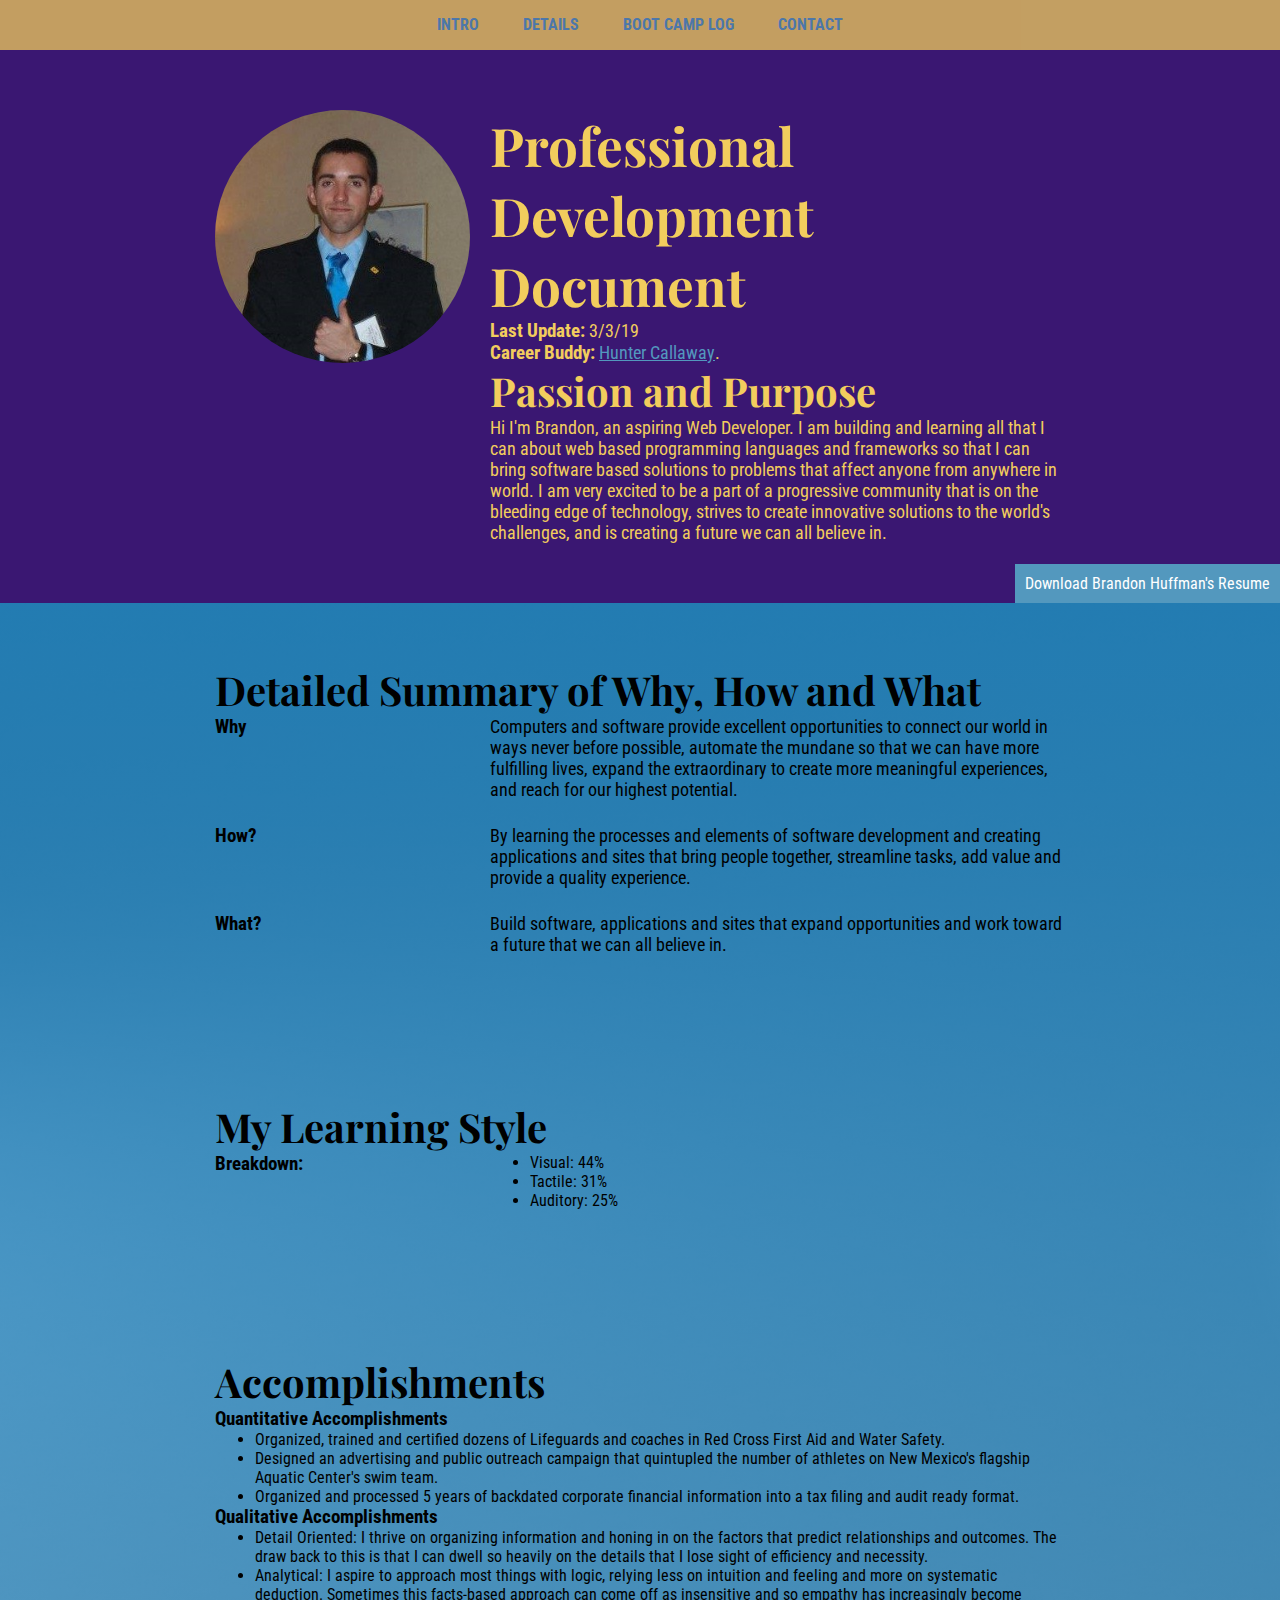
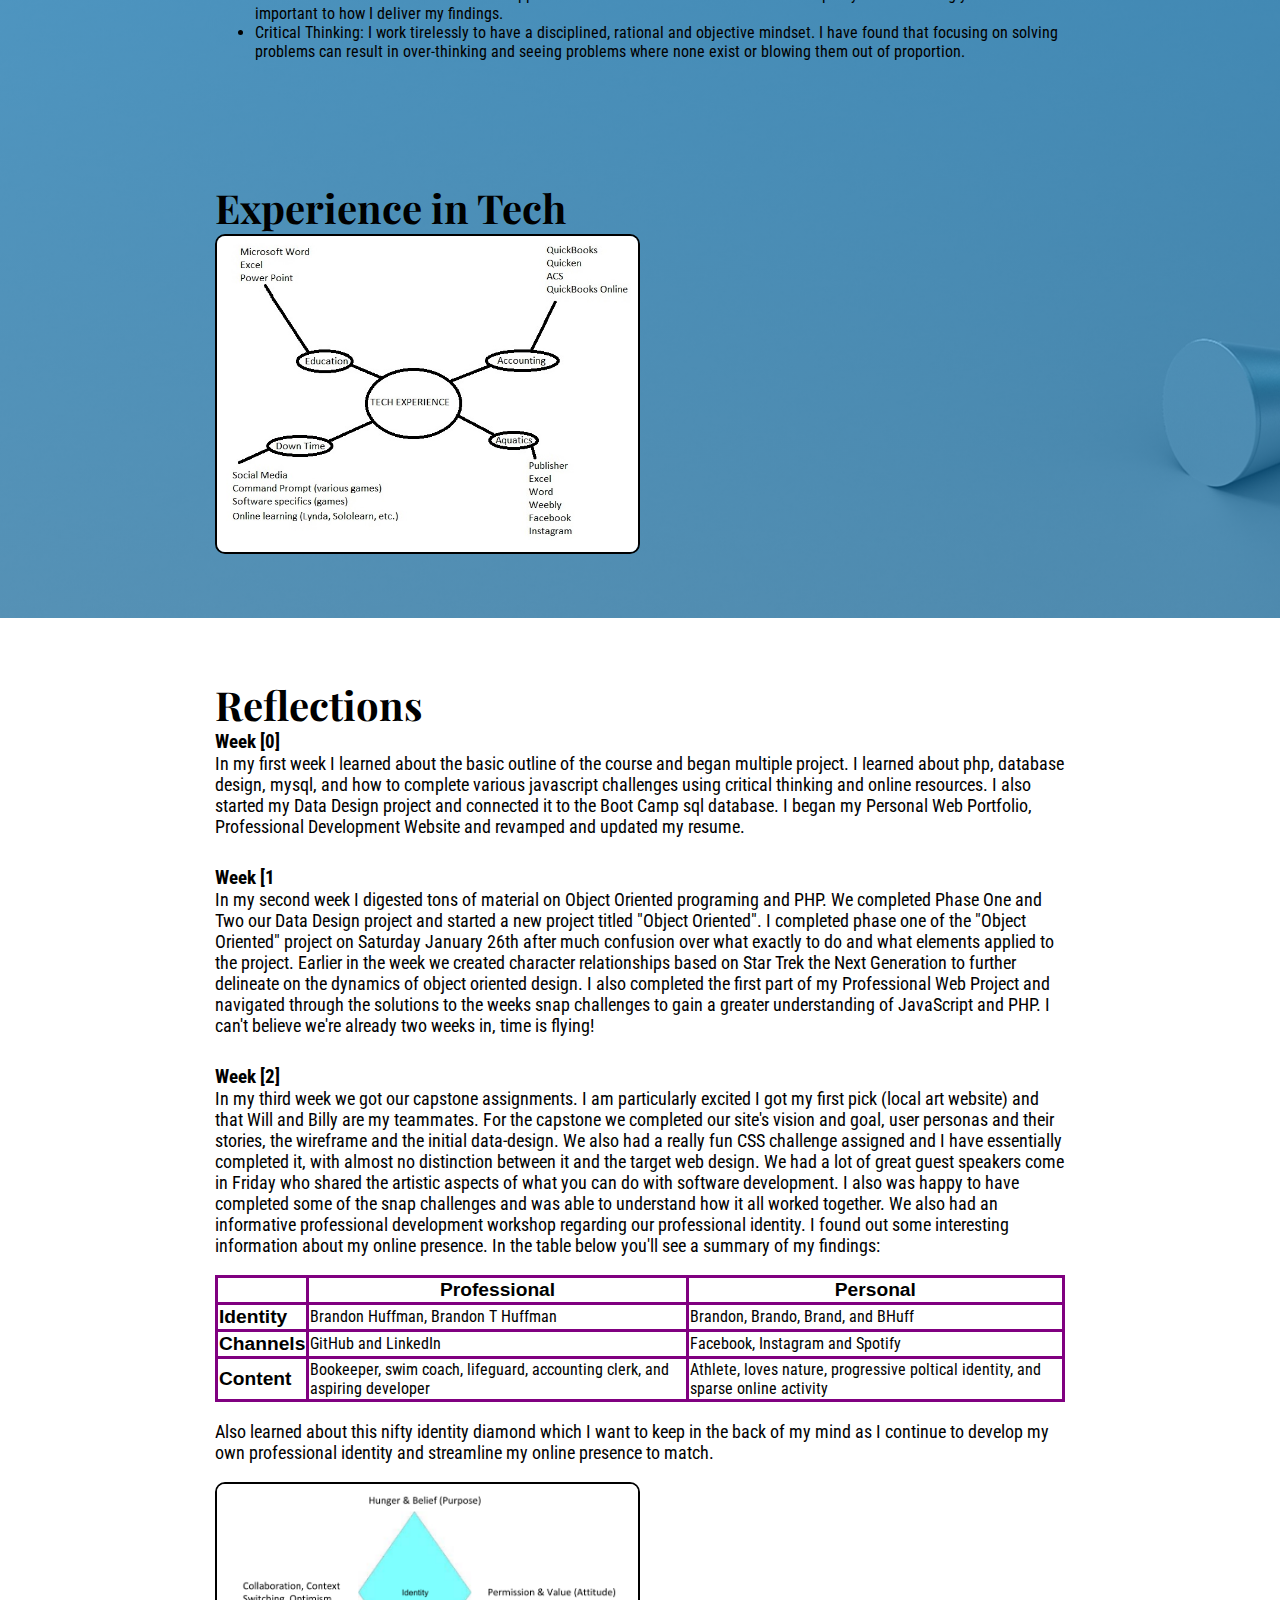
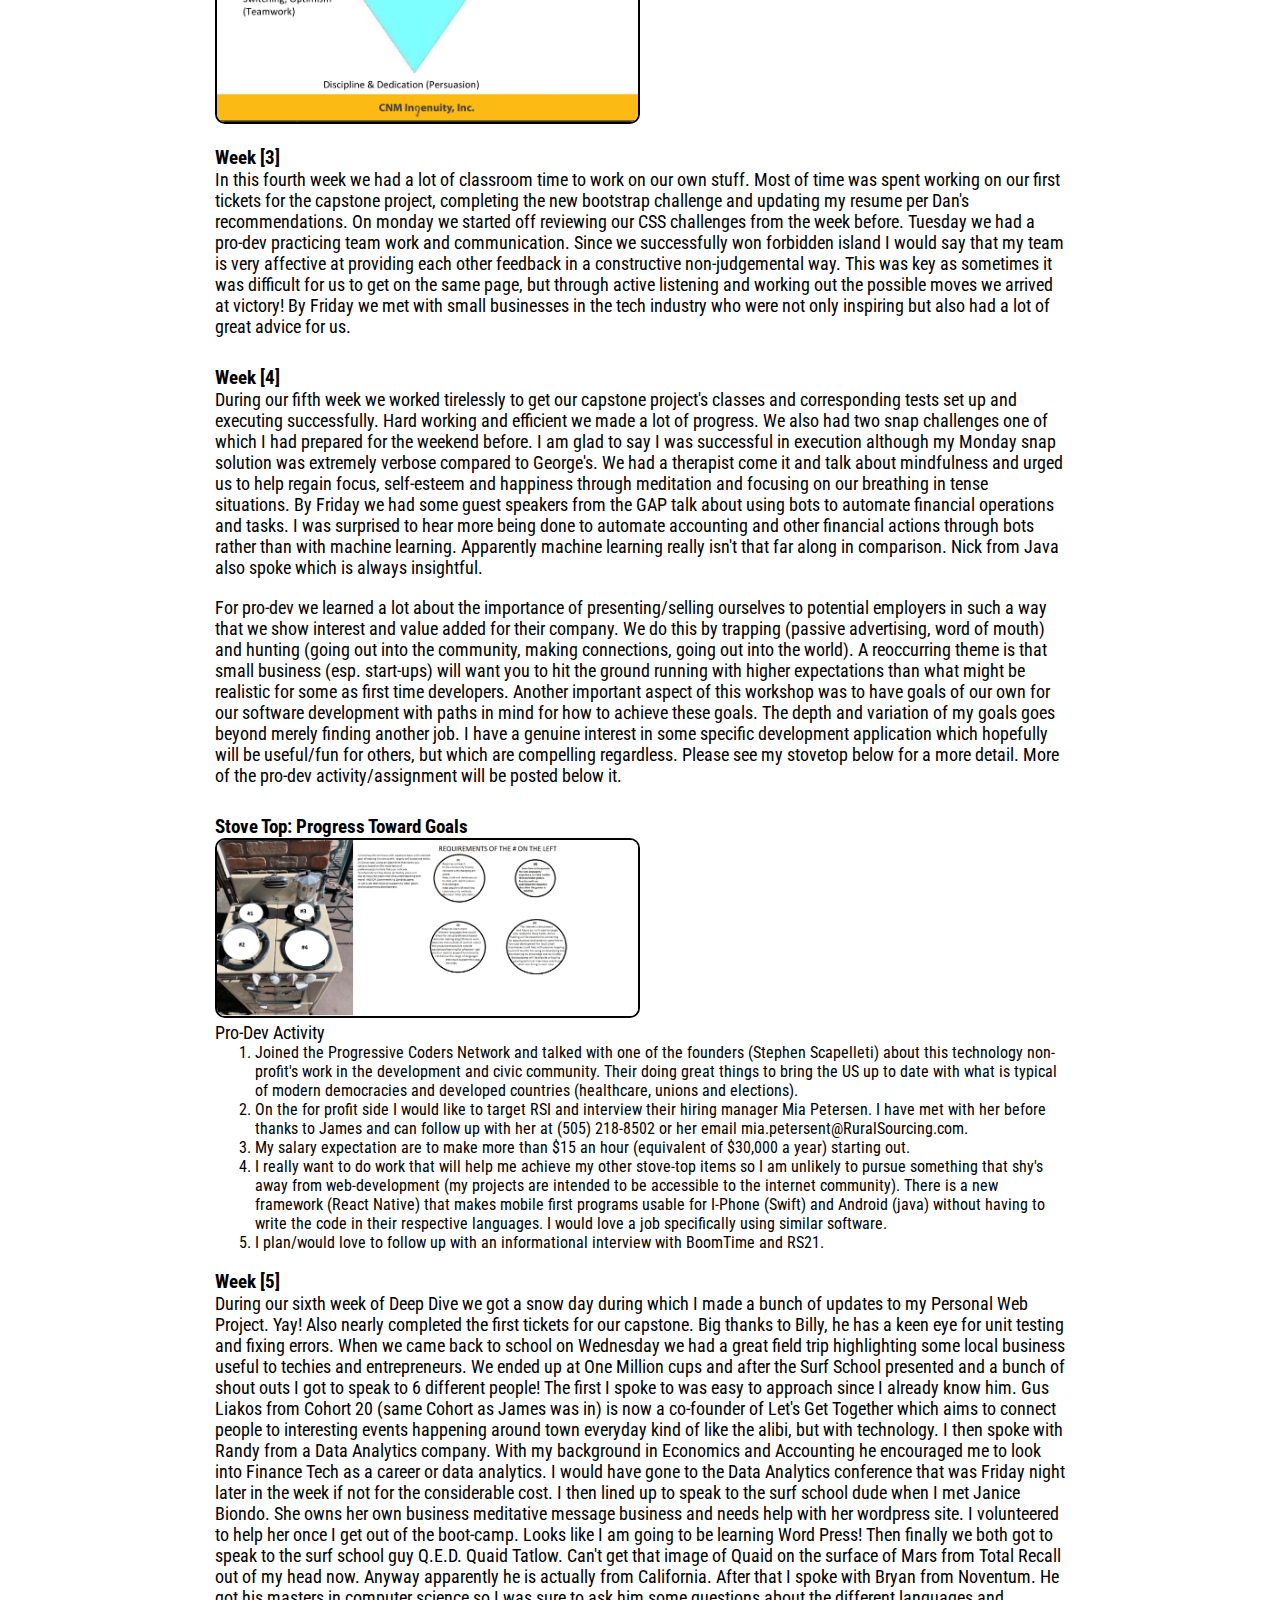
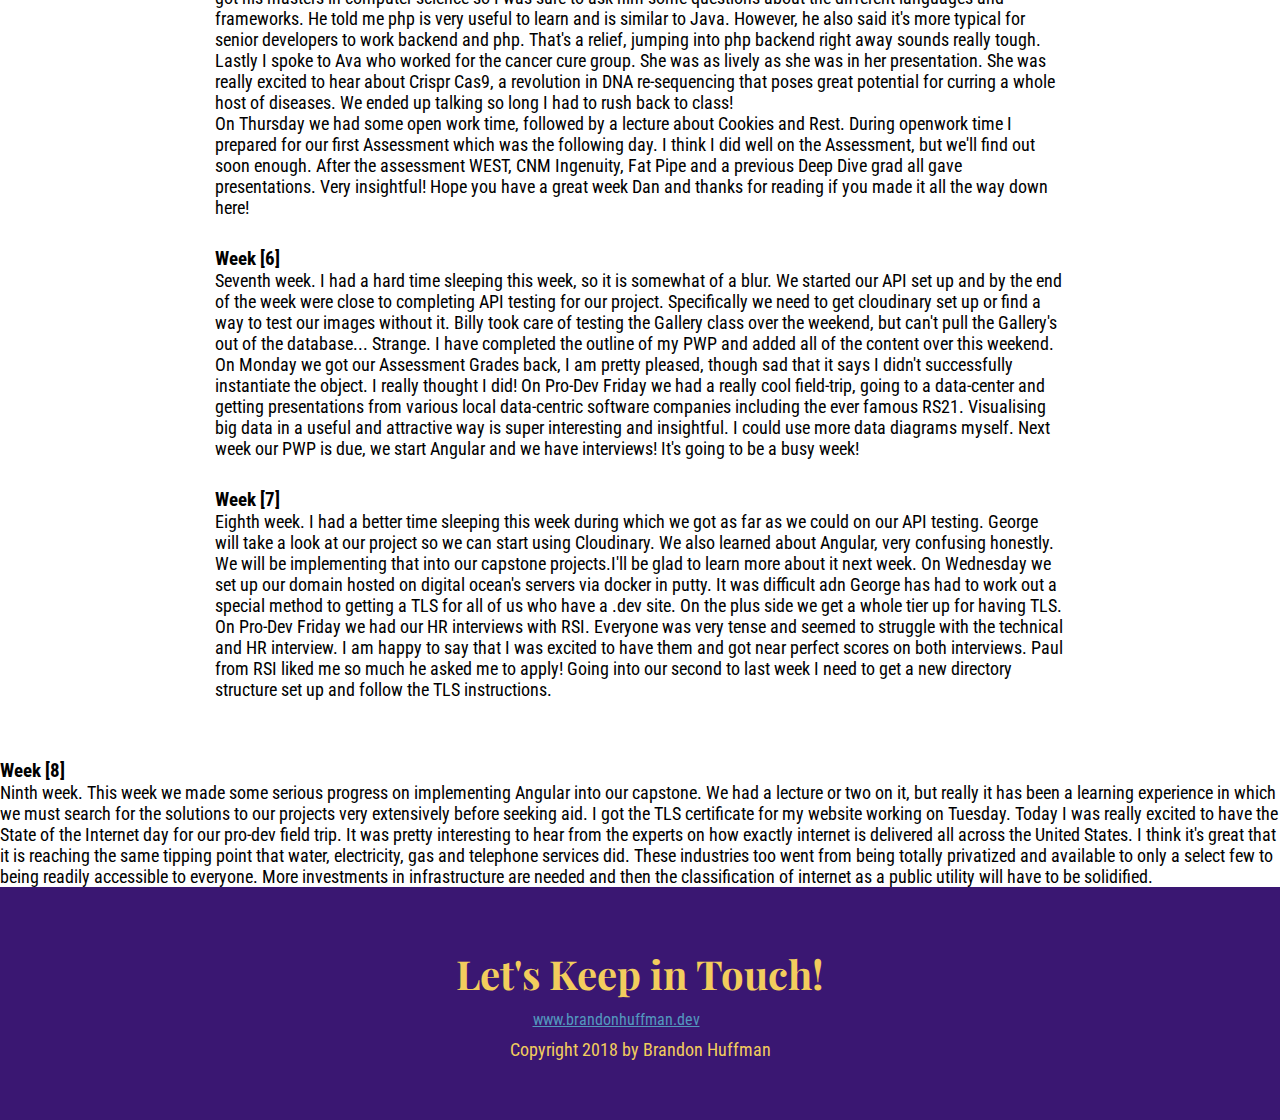
<file: first-site/index.html>
<!DOCTYPE html>
<html lang="en">
	<head>
		<link rel="stylesheet" href="https://use.fontawesome.com/releases/v5.5.0/css/all.css" integrity="sha384-B4dIYHKNBt8Bc12p+WXckhzcICo0wtJAoU8YZTY5qE0Id1GSseTk6S+L3BlXeVIU" crossorigin="anonymous">
		<meta charset="UTF-8">
		<meta name="viewport" content="width=device-width, initial-scale=1.0">
		<title>Brandon Huffman | Professional Development Document</title>
		<link href="https://fonts.googleapis.com/css?family=Playfair+Display|Roboto+Condensed" rel="stylesheet">
		<link rel="stylesheet" href="css/style.css">
		<script defer src="js/script.js"></script>
	</head>
	<body>
		<!-- // Intro -->
		<header id="about" role="banner">
			<nav class="fixed-nav-bar" role="navigation">
				<a href="#about">Intro</a>
				<a href="#details">Details</a>
				<a href="#reflections">Boot Camp Log</a>
				<a href="#contact">Contact</a>
			</nav>
			<div class="content-wrap">
				<img class="profile-img col-narrow" src="images/resume-pic.png" alt="Brandon Huffman">
				<div class="col-wide">
					<h1 class="inline-text">Professional Development Document</h1>
					<br/>
					<h3>Last Update:</h3><p> 3/3/19</p>
					<br/>
					<h3>Career Buddy: </h3><p><a href="https://bootcamp-coders.cnm.edu/~jcallaway3/esl-teacher-promo/public_html/"> Hunter Callaway</a>.</p>
					<br/>
					<h2>Passion and Purpose </h2>
					<br/>
					<p class="about-me">Hi I'm Brandon, an aspiring Web Developer. I am building and learning all that I can about web based
						programming languages and frameworks so that I can bring software based solutions to problems that affect
						anyone from anywhere in world. I am very excited to be a part of a progressive community that is on the
						bleeding edge of technology, strives to create innovative solutions to the world's challenges, and is creating
						a future we can all believe in. </p>
				</div>
			</div>
			<a href="brandon-huffman-resume-7.pdf" class="btn download" download>Download Brandon Huffman's Resume</a>
		</header>

		<main role="main">
			<div class="image-bg">
				<section id="details">
					<div class="content-wrap"><h2>Detailed Summary of Why, How and What </h2>
						<div class="col-narrow">
							<h3>Why</h3>
						</div>
						<div class="col-wide job-description">
							<p>Computers and software provide excellent opportunities to connect our world in ways never before possible,
								automate the mundane so that we can have more fulfilling lives, expand the extraordinary to create more
								meaningful experiences, and reach for our highest potential.</p>
						</div>
						<div class="col-narrow">
							<h3>How?</h3>
						</div>
						<div class="col-wide job-description">
							<p>By learning the processes and elements of software development and creating applications and
								sites that bring people together, streamline tasks, add value and provide a quality experience. </p>
						</div>
						<div class="col-narrow">
							<h3>What?</h3>
						</div>
						<div class="col-wide job-description">
							<p>Build software, applications and sites that expand opportunities and work toward a future that we can
								all believe in.</p>
						</div>
					</div>
					<div class="content-wrap"><h2>My Learning Style </h2>
						<div class="col-narrow">
							<h3>Breakdown:</h3>
						</div>
						<div class="col-wide job-description">
							<ul>
								<li>Visual: <span id="visual"></span>&#37;</li>
								<li>Tactile: <span id="tactile"></span>&#37;</li>
								<li>Auditory: <span id="auditory"></span>&#37;</li>
							</ul>
						</div>
					</div>
				</section>
				<!-- Accomplishments -->
				<section class="accomplishments">
					<div class="content-wrap"><h2>Accomplishments</h2>
						<h3>Quantitative Accomplishments</h3>
						<ul>
							<li>Organized, trained and certified dozens of Lifeguards and coaches in Red Cross First Aid and Water
								Safety.
							</li>
							<li>Designed an advertising and public outreach campaign that quintupled the number of athletes on New Mexico's
								flagship Aquatic Center's swim team.
							</li>
							<li>Organized and processed 5 years of backdated corporate financial information into a tax filing and audit
								ready format.
							</li>
						</ul>
						<h3>Qualitative Accomplishments</h3>
						<ul>
							<li> Detail Oriented: I thrive on organizing information and honing in on the factors that predict
								relationships and outcomes. The draw back to this is that I can dwell so heavily on the details that I lose
								sight of efficiency and necessity.
							</li>
							<li> Analytical: I aspire to approach most things with logic, relying less on intuition and feeling and
								more on systematic deduction. Sometimes this facts-based approach can come off as insensitive and so empathy
								has increasingly become important to how I deliver my findings.
							</li>
							<li> Critical Thinking: I work tirelessly to have a disciplined, rational and objective mindset. I have
								found that focusing on solving problems can result in over-thinking and seeing problems where none exist or
								blowing them out of proportion.
							</li>
						</ul>
					</div>
				</section>
				<!-- Experience in tech -->
				<section>
					<div class="content-wrap"><h2>Experience in Tech</h2>
						<img class="pro-dev-img" src="images/pro-dev-experience-in-tech.jpg" alt="Experience in Technology Diagram"/>
					</div>
				</section>
			</div>
		</main>

		<section id="reflections">
			<div class="content-wrap">		<h2>Reflections</h2>
				<h3>Week [0]</h3>
				<p>In my first week I learned about the basic outline of the course and began multiple project.
					I learned about php, database design, mysql, and how to complete various javascript challenges
					using critical thinking and online resources. I also started my Data Design project and connected it
					to the Boot Camp sql database. I began my Personal Web Portfolio, Professional Development Website
					and revamped and updated my resume.</p>
				<h3>Week [1</h3>
				<p>In my second week I digested tons of material on Object Oriented programing and PHP. We completed
					Phase One and Two our Data Design project and started a new project titled "Object Oriented". I completed phase
					one of the "Object Oriented" project on Saturday January 26th after much confusion over what exactly to do and
					what elements applied to the project. Earlier in the week we created character relationships based on Star Trek
					the Next Generation to further delineate on the dynamics of object oriented design. I also completed the first
					part of my Professional Web Project and navigated through the solutions to the weeks snap challenges to gain a
					greater understanding of JavaScript and PHP. I can't believe we're already two weeks in, time is flying!</p>
				<h3>Week [2]</h3>
				<p>In my third week we got our capstone assignments. I am particularly excited I got my first pick (local
					art website) and that Will and Billy are my teammates. For the capstone we completed our site's vision and goal, user personas and their
					stories, the wireframe and the initial data-design. We also had a really fun CSS challenge assigned and I
					have essentially completed it, with almost no distinction between it and the target web design. We had a lot of
					great guest speakers come in Friday who shared the artistic aspects of what you can do with software development. I
					also was happy to have completed some of the snap challenges and was able to understand how it all worked together.
					We also had an informative professional development workshop regarding our professional identity. I found out some interesting information about my online presence.
					In the table below you'll see a summary of my findings:</p>
				<br/>
				<table>
					<tr class="table-headings">
						<th></th>
						<th>Professional</th>
						<th>Personal</th>
					</tr>
					<tr>
						<td class="table-headings">Identity</td>
						<td>Brandon Huffman, Brandon T Huffman</td>
						<td>Brandon, Brando, Brand, and BHuff</td>
					</tr>
					<tr>
						<td class="table-headings">Channels</td>
						<td>GitHub and LinkedIn</td>
						<td>Facebook, Instagram and Spotify</td>
					</tr>
					<tr>
						<td class="table-headings">Content</td>
						<td>Bookeeper, swim coach, lifeguard, accounting clerk, and aspiring developer </td>
						<td>Athlete, loves nature, progressive poltical identity, and sparse online activity</td>
					</tr>
				</table>
				<br/>
				<p>Also learned about this nifty identity diamond which I want to keep in the back of my mind as I continue to
					develop my own professional identity and streamline my online presence to match. </p>
				<br/>
				<img class="pro-dev-img" src="images/the-diamond-1-29-19.png" alt="picture of the pro-dev site's identity diamond"/>
				<br/>
				<br/>
				<h3>Week [3]</h3>
				<p>In this fourth week we had a lot of classroom time to work on our own stuff. Most of time was spent
					working on our first tickets for the capstone project, completing the new bootstrap challenge and updating my
					resume per Dan's recommendations. On monday we started off reviewing our CSS challenges from the week before.
					Tuesday we had a pro-dev practicing team work and communication. Since we successfully won forbidden island I
					would say that my team is very affective at providing each other feedback in a constructive non-judgemental way.
					This was key as sometimes it was difficult for us to get on the same page, but through active listening and
					working out the possible moves we arrived at victory! By Friday we met with small businesses in the tech
					industry who were not only inspiring but also had a lot of great advice for us.</p>
				<h3>Week [4]</h3>
				<p>During our fifth week we worked tirelessly to get our capstone project's classes and corresponding tests set up
					and executing successfully. Hard working and efficient we made a lot of progress. We also had two snap challenges one of which
					I had prepared for the weekend before. I am glad to say I was successful in execution although my Monday snap solution was extremely verbose compared
					to George's. We had a therapist come it and talk about mindfulness and urged us to help regain focus, self-esteem
					and happiness through meditation and focusing on our breathing in tense situations. By Friday we had some
					guest speakers from the GAP talk about using bots to automate financial operations and tasks. I was surprised to hear
					more being done to automate accounting and other financial actions through bots rather than with machine learning.
					Apparently machine learning really isn't that far along in comparison. Nick from Java also spoke which is always insightful. </p>
				<br/>
				<p>For pro-dev we learned a lot about the importance
					of presenting/selling ourselves to potential employers in such a way that we show interest and value added for their company.
					We do this by trapping (passive advertising, word of mouth) and hunting (going out into the community, making
					connections, going out into the world).
					A reoccurring theme is that small business (esp. start-ups) will want you to hit the ground running with higher
					expectations than what might be realistic for some as first time developers. Another important aspect of this workshop
					was to have goals of our own for our software development with paths in mind for how to achieve these goals. The
					depth and variation of my goals goes beyond merely finding another job. I have a genuine interest in some specific development
					application which hopefully will be useful/fun for others, but which are compelling regardless.
					Please see my stovetop below for a more detail. More of the pro-dev activity/assignment will be posted below it. </p>
				<h3>Stove Top: Progress Toward Goals</h3>
				<img class="pro-dev-img" src="images/burner.jpg" alt="my-stove-top-for-the-future"/>
				<p>Pro-Dev Activity</p>
				<ol>
					<li>Joined the Progressive Coders Network and talked with one of the founders (Stephen Scapelleti) about this technology
						non-profit's work in the development and civic community. Their doing great things to bring the US up to date with
						what is typical of modern democracies and developed countries (healthcare, unions and elections). </li>
					<li> On the for profit side I would like to target RSI and interview
						their hiring manager Mia Petersen. I have met with her before thanks to James and can follow up with her at (505)
						218-8502 or her email mia.petersent@RuralSourcing.com.</li>
					<li>My salary expectation are to make more than $15 an hour (equivalent of $30,000 a year) starting out.</li>
					<li>I really
						want to do work that will help me achieve my other stove-top items so I am unlikely to pursue something that shy's
						away from web-development (my projects are intended to be accessible to the internet community). There is a new
						framework (React Native) that makes mobile first programs usable for I-Phone (Swift) and Android (java) without having to write
						the code in their respective languages. I would love a job specifically using similar software. </li>
					<li> I plan/would love to follow up with an informational interview with BoomTime and RS21. </li>
				</ol>
				<br/>
				<h3>Week [5]</h3>
				<p>During our sixth week of Deep Dive we got a snow day during which I made a bunch of updates to my Personal Web Project. Yay! Also nearly completed the first tickets for our capstone. Big thanks to Billy, he has a keen eye for unit testing and fixing errors. When we came back to school on Wednesday we had a great field trip highlighting some local business useful to techies and entrepreneurs. We ended up at One Million cups and after the Surf School presented and a bunch of shout outs I got to speak to 6 different people! The first I spoke to was easy to approach since I already know him. Gus Liakos from Cohort 20 (same Cohort as James was in) is now a co-founder of Let's Get Together which aims to connect people to interesting events happening around town everyday kind of like the alibi, but with technology. I then spoke with Randy from a Data Analytics company. With my background in Economics and Accounting he encouraged me to look into Finance Tech as a career or data analytics. I would have gone to the Data Analytics conference that was Friday night later in the week if not for the considerable cost. I then lined up to speak to the surf school dude when I met Janice Biondo. She owns her own business meditative message business and needs help with her wordpress site. I volunteered to help her once I get out of the boot-camp. Looks like I am going to be learning Word Press! Then finally we both got to speak to the surf school guy Q.E.D. Quaid Tatlow. Can't get that image of Quaid on the surface of Mars from Total Recall out of my head now. Anyway apparently he is actually from California. After that I spoke with Bryan from Noventum. He got his masters in computer science so I was sure to ask him some questions about the different languages and frameworks. He told me php is very useful to learn and is similar to Java. However, he also said it's more typical for senior developers to work backend and php. That's a relief, jumping into php backend right away sounds really tough. Lastly I spoke to Ava who worked for the cancer cure group. She was as lively as she was in her presentation. She was really excited to hear about Crispr Cas9, a revolution in DNA re-sequencing that poses great potential for curring a whole host of diseases. We ended up talking so long I had to rush back to class!</p>
				<p>On Thursday we had some open work time, followed by a lecture about Cookies and Rest. During openwork time I prepared for our first Assessment which was the following day. I think I did well on the Assessment, but we'll find out soon enough. After the assessment WEST, CNM Ingenuity, Fat Pipe and a previous Deep Dive grad all gave presentations. Very insightful! Hope you have a great week Dan and thanks for reading if you made it all the way down here!</p>
				<h3>Week [6]</h3>
				<p>Seventh week. I had a hard time sleeping this week, so it is somewhat of a blur. We  started our API set up and by the end of the week were close to completing API testing for our project. Specifically we need to get cloudinary set up or find a way to test our images without it. Billy took care of testing the Gallery class over the weekend, but can't pull the Gallery's out of the database... Strange. I have completed the outline of my PWP and added all of the content over this weekend. On Monday we got our Assessment Grades back, I am pretty pleased, though sad that it says I didn't successfully instantiate the object. I really thought I did! On Pro-Dev Friday we had a really cool field-trip, going to a data-center and getting presentations from various local data-centric software companies including the ever famous RS21. Visualising big data in a useful and attractive way is super interesting and insightful. I could use more data diagrams myself. Next week our PWP is due, we start Angular and we have interviews! It's going to be a busy week!</p>
				<h3>Week [7]</h3>
			<p>Eighth week. I had a better time sleeping this week during which we got as far as we could on our API testing. George will take a look at our project so we can start using Cloudinary. We also learned about Angular, very confusing honestly. We will be implementing that into our capstone projects.I'll be glad to learn more about it next week. On Wednesday we set up our domain hosted on digital ocean's servers via docker in putty. It was difficult adn George has had to work out a special method to getting a TLS for all of us who have a .dev site. On the plus side we get a whole tier up for having TLS. On Pro-Dev Friday we had our HR interviews with RSI. Everyone was very tense and seemed to struggle with the technical and HR interview. I am happy to say that I was excited to have them and got near perfect scores on both interviews. Paul from RSI liked me so much he asked me to apply! Going into our second to last week I need to get a new directory structure set up and follow the TLS instructions. </p>
			</div>
			<h3>Week [8]</h3>
			<p>Ninth week. This week we made some serious progress on implementing Angular into our capstone. We had a lecture or two on it, but really it has been a learning experience in which we must search for the solutions to our projects very extensively before seeking aid. I got the TLS certificate for my website working on Tuesday. Today I was really excited to have the State of the Internet day for our pro-dev field trip. It was pretty interesting to hear from the experts on how exactly internet is delivered all across the United States. I think it's great that it is reaching the same tipping point that water, electricity, gas and telephone services did. These industries too went from being totally privatized and available to only a select few to being readily accessible to everyone. More investments in infrastructure are needed and then the classification of internet as a public utility will have to be solidified. </p>
			</div>
		</section>

		<!-- // Footer & contact info -->
		<footer id="contact" role="contentinfo">
			<div class="content-wrap"><h2>Let's Keep in Touch!</h2>

				<!-- Social media and contact links. Add or remove any networks. -->
				<div class="contact-info">
					<a href="https:www.brandonhuffman.dev" target="_blank">www.brandonhuffman.dev</a>
					<a href="https://github.com/bthuffman" target="_blank"><i class="fab fa-github"></i></a>
					<a href="https://www.linkedin.com/in/brandon-huffman-33686527/" target="_blank"><i class="fab fa-linkedin"></i></a>
				</div>

				<p>Copyright 2018 by Brandon Huffman</p>
			</div>
		</footer>
	</body>
</html>
</file>
<file: first-site/css/style.css>
/* Global styles
***********************************************************************************************************************/
html    {
	box-sizing: border-box;
}
*,
*:before,
*:after {
	box-sizing: inherit;
	margin: 0;
	/*The code above from "html { box-siz"... to ..."margin: 0;" is the box model fix*/
	/*font-size: 5px*/

}
body {
	font-family: 'Roboto Condensed', sans-serif;
	font-weight: 400;
	/*display: inline-block; the auto value makes it automatically find the center (left-right) of the page.*/
	/*The margin setting here removes the white outline that forms around all of the content.*/
	/*margin: 0;*/
}
a   {
	color:#5398be;
	display: inline-block;
}
a:focus {
	outline: none;
	border: 1px solid black;
}
a:hover {
	text-decoration: none;
}
h1,
h2 {
	font-family: 'Playfair Display', serif;
}
h1 {
	font-size: 53px;
}
h2 {
	font-size: 40px;
	/*Ref#3. Removes the pesky inconsistent size in spacing the footer suffers after apply Ref#2*/
	margin-top: 0;
}
h3  {
	/*margin: 0;*/
}
/*The immediately above end up not doing anything to displayed website*/
p  {
	font-size: 18px;
}
.content-wrap   {
	/*Max width allows the content to move with the varying size of the browser window, whereas otherwise a a horizontal
	bar would appear on the bottom of the screen to allow scrolling to see all of the content. It's important to make your
	webpage flexible for all sizes. */
	max-width: 950px;
	margin: 0 auto;
	/*Ref#1. This solves the issue mentioned in comment "Ref#2"*/
	padding: 60px 50px;
	/*Must be added to this element because this is where padding is for the elements targeted.*/
	overflow: hidden;
}
h2,
p {
	/*Ref#2This eliminates that pesky white space between my sections, but then groups them too close together. To solve both
	we will then use padding.See comment "Ref#1"*/
	margin: 0;
}
.uppercase {
	text-transform: uppercase;
}
.btn    {
	text-decoration: none;
	background: #5398be;
	color: white;
	padding: 10px;
	display: inline-block;
}
.image-bg {
	background: linear-gradient(rgba(0, 119, 191, 0.75),rgba(0, 119, 191, 0.5)),
	url("../images/robot_2560x1600.jpg") no-repeat;
	background-size: cover;
	/*Alternatively could have applied this to accomplishments section and then added fixed as a value to the background
	property to get it to scroll with the whole page. May want to if text becomes too big!*/
}
/* Header and Footer
***********************************************************************************************************************/
header,
footer {
	background:#3a1772;
	color:#f2cd5d;
}
/*header
***********************************************************************************************************************/
header h1,
header h2,
header h3,
header p {
	margin: 0;
	display: inline;
}
header {
	padding-top: 50px;
	position: relative;
}
.profile-img    {
	/*Don't need to set the height, because it is automatically adjusted by the width to maintain it's aspect ratio*/
	/*width: 300px;*/
	/*This turns the image into a circular shape! If you have a rectangular image it will make it oval. If instead you
	use px and a small amount it will round the square image proportional to the amount*/
	border-radius: 50%;
	/*float: left;*/
	/*margin-right: 30px;*/
	/*The following shape-outside property was supposed to have the text wrap around the circular image. Not sure why it is not, could be
	something to do with the Z-score. */
	/*shape-outside: circle();*/
}
.download {
	position: absolute;
	bottom: 0;
	right: 0;
}
/*Experience in Tech image
***********************************************************************************************************************/
.pro-dev-img {
	border: 2px solid #000;
	border-radius: 10px;
	max-height: 50%;
	max-width: 50%;
}

/*footer
***********************************************************************************************************************/
footer {
	text-align: center;
}
.contact-info a {
	/*background:white;*/
	/*Alternatively, margin of the same size (instead of padding) would have decreased the size of the click-able portions
	of the link (try it to see). This is less ideal because then those on a touch-pad could have a harder time clicking the content.*/
	padding: 10px;
	display: inline-block;
}
.about-me {
	margin-top: 12px;
}
/* Navigation
..........................*/
.fixed-nav-bar {
	position: fixed;
	top: 0;
	left: 0;
	z-index: 9999;
	width: 100%;
	height: 50px;
	background-color: #f2cd5d;
	opacity: 0.75;
}

nav {
	text-align: center;
	position: fixed;
	top: 0;
	width: 100%;
	/*The bellow is an alternative to using width 100% to get the nav bar all the way across the page.*/
	/*right: 0;
	left: 0;
	*/
}

nav a {
	display: inline-block;
	padding: 15px 20px;
	/*none deletes the default underline for links.*/
	text-decoration: none;
	text-transform: uppercase;
	font-weight: 700;
	opacity: 1;
}
/* Details
-------------------------*/
h3 ~ p {
	/*margin: 0;*/
}
/*The immediately above ended up not doing anything to displayed website*/
.job-description {
	margin-bottom: 25px;
}
.job-description p:first-of-type {
	/*margin-top: 0;*/
}
/*The immediately above ended up not doing anything to displayed website. In hers it helped to align the block elements
the right of the left block elements.*/
/* accomplishments
-------------------------*/
p + h3  {
	margin-top: 30px;
}
/*The p + h3*. Apply this style to any h3 that follow a paragraph tag./
/*Media Queries
-----------------------------*/
@media (min-width: 900px) {
	.col-wide {
		width: 70%;
		float: left;
		padding-left: 20px;
		/*The min-height fixes that referenced to in REF#4 in the html. Fixing it properly requires (and required) playing
		with the px size.*/
		/*min-height: 100px;*/

	}
	.col-narrow  {
		width: 30%;
		float: left;
		/*min-height: 100px;*/
		/*Because applying the width above to the image we can remove the width, float, and margin styles (I put them in /**/
		/*becuase both the wide and narrow columns are assigned to equal 100%, floating them doesn't really matter
		 unless the components are smaller than the total width of the container. */
	}
	/*For screen sizes larger than 900px use two column style, for those smaller use one column. These styles were cut
	 from corresponding global styles*/
}
@media (max-width: 899px) {
	header {
		text-align: center;
	}
	.profile-img {
		width: 200px;
	}
	/*targets any screen 899px or smaller*/
}

table,
th,
tr,
td {
	border: 3px solid purple;
	border-collapse: collapse;
}

.table-headings {
	font: bold 1.2em Arial, Helvetica, sans-serif;
}
</file>
